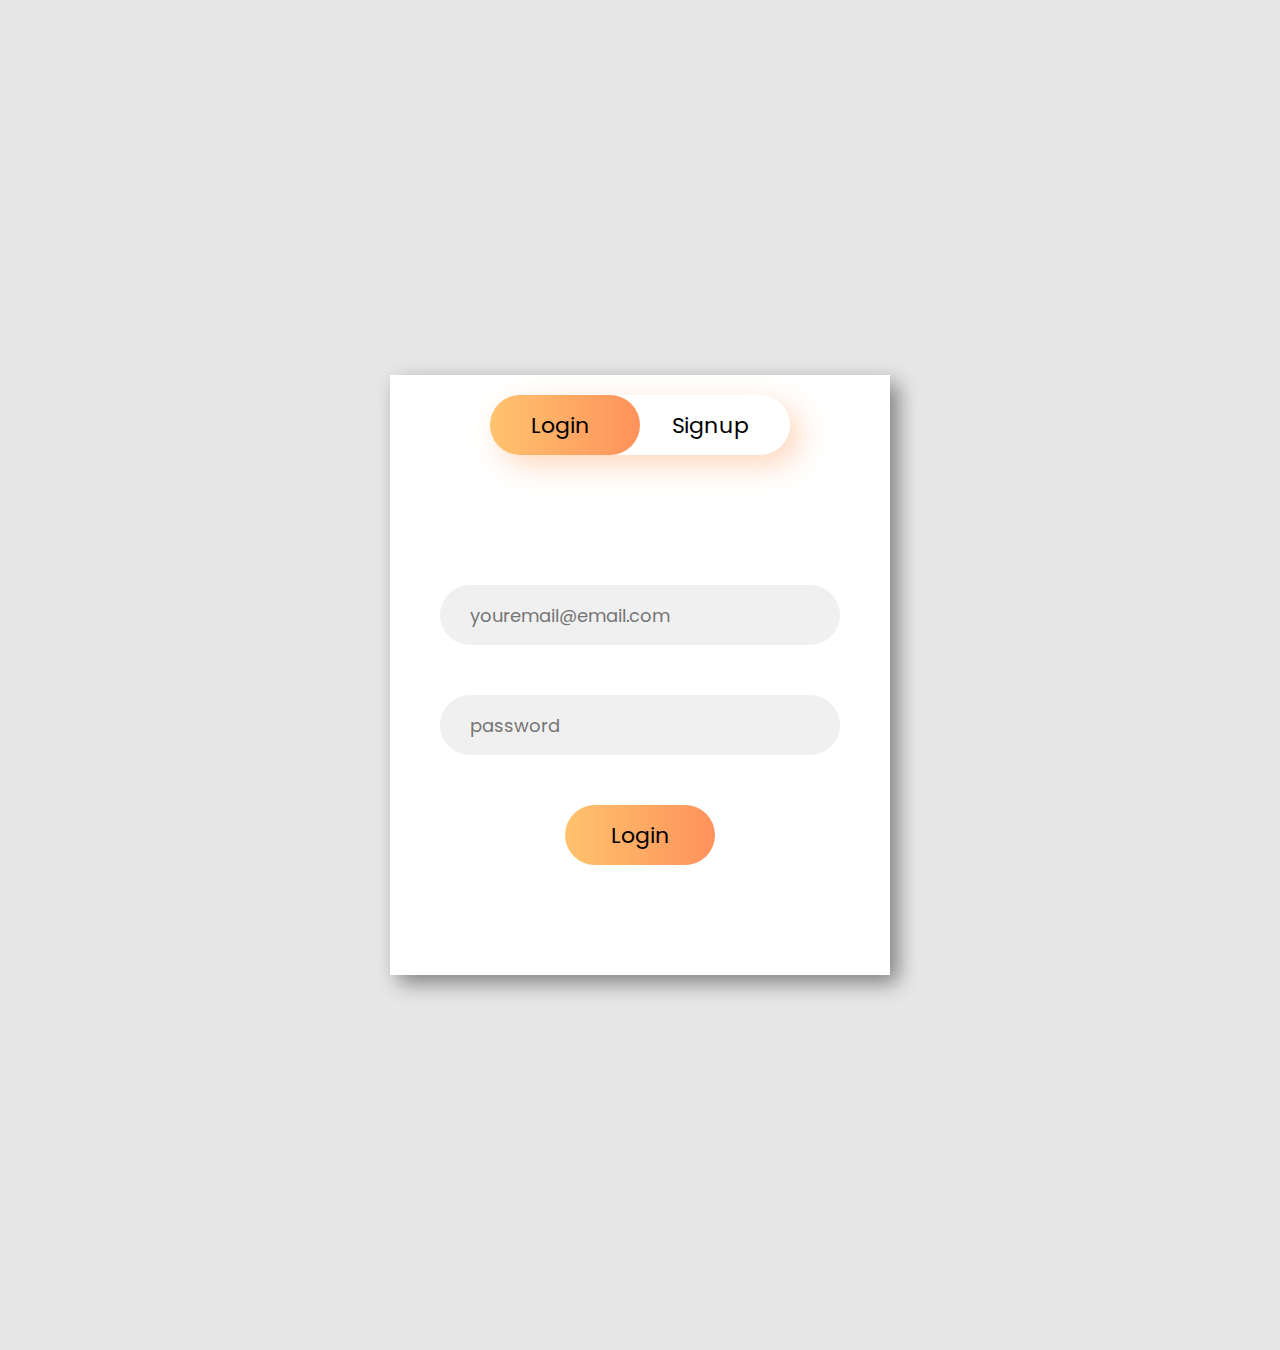
<file: login/login.html>
<!DOCTYPE html>
<html lang="en">
<head>
	<title>Login / Signup</title>
	<meta charset="UTF-8">
	<meta name="viewport"
		content="width=device-width, 
						initial-scale=1.0">
	<link rel="stylesheet"
		href="login.css">
</head>

<body>

	<!-- container div -->
	<div class="container">

		<!-- upper button section to select
			the login or signup form -->
		<div class="slider"></div>
		<div class="btn">
			<button class="login">Login</button>
			<button class="signup">Signup</button>
		</div>

		<!-- Form section that contains the
			login and the signup form -->
		<div class="form-section">

			<!-- login form -->
			<div class="login-box">
				<input type="email"
					class="email ele"
					placeholder="youremail@email.com">
				<input type="password"
					class="password ele"
					placeholder="password">
				<button class="clkbtn" onclick="window.location.href='/index2.html'">Login</button>
			</div>

			<!-- signup form -->
			<div class="signup-box">
				<input type="text"
					class="name ele"
					placeholder="Enter your name">
				<input type="email"
					class="email ele"
					placeholder="youremail@email.com">
				<input type="password"
					class="password ele"
					placeholder="password">
				<input type="password"A
					class="password ele"
					placeholder="Confirm password">
				<button class="clkbtn" onclick="window.location.href='/index2.html'">Signup</button>
			</div>
		</div>
	</div>
	<script src="login.js"></script>
</body>
</html>
</file>
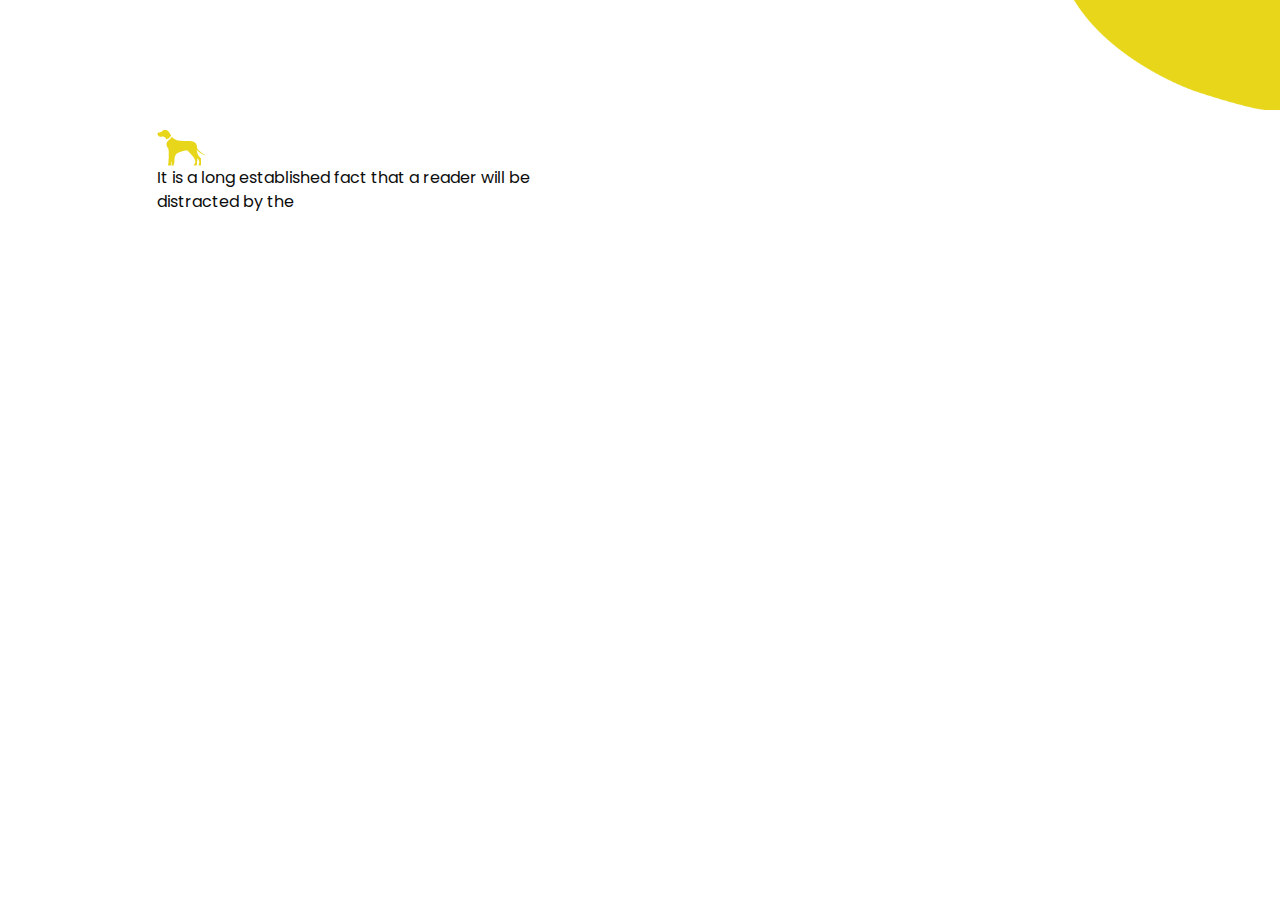
<file: map/map.html>
<!DOCTYPE html>
<html>

<head>
  <!-- Basic -->
  <meta charset="utf-8" />
  <meta http-equiv="X-UA-Compatible" content="IE=edge" />
  <!-- Mobile Metas -->
  <meta name="viewport" content="width=device-width, initial-scale=1, shrink-to-fit=no" />
  <!-- Site Metas -->
  <meta name="keywords" content="" />
  <meta name="description" content="" />
  <meta name="author" content="" />

  <title>Map</title>

  <!-- bootstrap core css -->
  <link rel="stylesheet" type="text/css" href="css/bootstrap.css" />

  <!-- fonts style -->
  <link href="https://fonts.googleapis.com/css?family=Open+Sans|Poppins:400,700&display=swap" rel="stylesheet">
  <!-- Custom styles for this template -->
  <link href="css/style.css" rel="stylesheet" />
  <!-- responsive style -->
  <link href="css/responsive.css" rel="stylesheet" />
</head>

<body class="sub_page">
  <div class="hero_area ">
    <!-- header section strats -->
    <header class="header_section">
      <div class="container-fluid">
        
          <a class="navbar-brand" href="index.html">
            
          </a>
          <div class="" id="">
            <div class="User_option">
              
            </div>

            
            <div id="myNav" class="overlay">
              <div class="overlay-content">
                <a href="index.html">Home</a>
                <a href="about.html">About</a>
                <a href="contact.html">Contact Us</a>
              </div>
            </div>
          </div>
        </nav>
      </div>
    </header>
    <!-- end header section -->
  </div>

  <!-- contact section -->

  <section class="contact_section layout_padding-top">
    <div class="container-fluid">
      <div class="row">
        <div class="col-md-5 offset-md-1">
          <div class="form_container">
            <div class="heading_container">
              <img src="images/heading-img.png" alt="">
              
              <p>
                It is a long established fact that a reader will be distracted by the
              </p>
            </div>
            <form action="     <input type="text" placeholder="Full Name " />
              </div>
              
              <div>
           
              <div class="d-flex ">
               
              </div>
            </form>
          </div>
        </div>
        <div class="col-md-6 px-0">
          <div class="map_container">
            <div class="map-responsive">
              <iframe src="https://www.google.com/maps/embed/v1/place?key=AIzaSyA0s1a7phLN0iaD6-UE7m4qP-z21pH0eSc&q=Puma+Katraj" width="600" height="300" frameborder="0" style="border:0; width: 100%; height:100%" allowfullscreen></iframe>
            </div>
          </div>
        </div>
      </div>
    </div>
  </section>


  

</body>

</html>
</file>
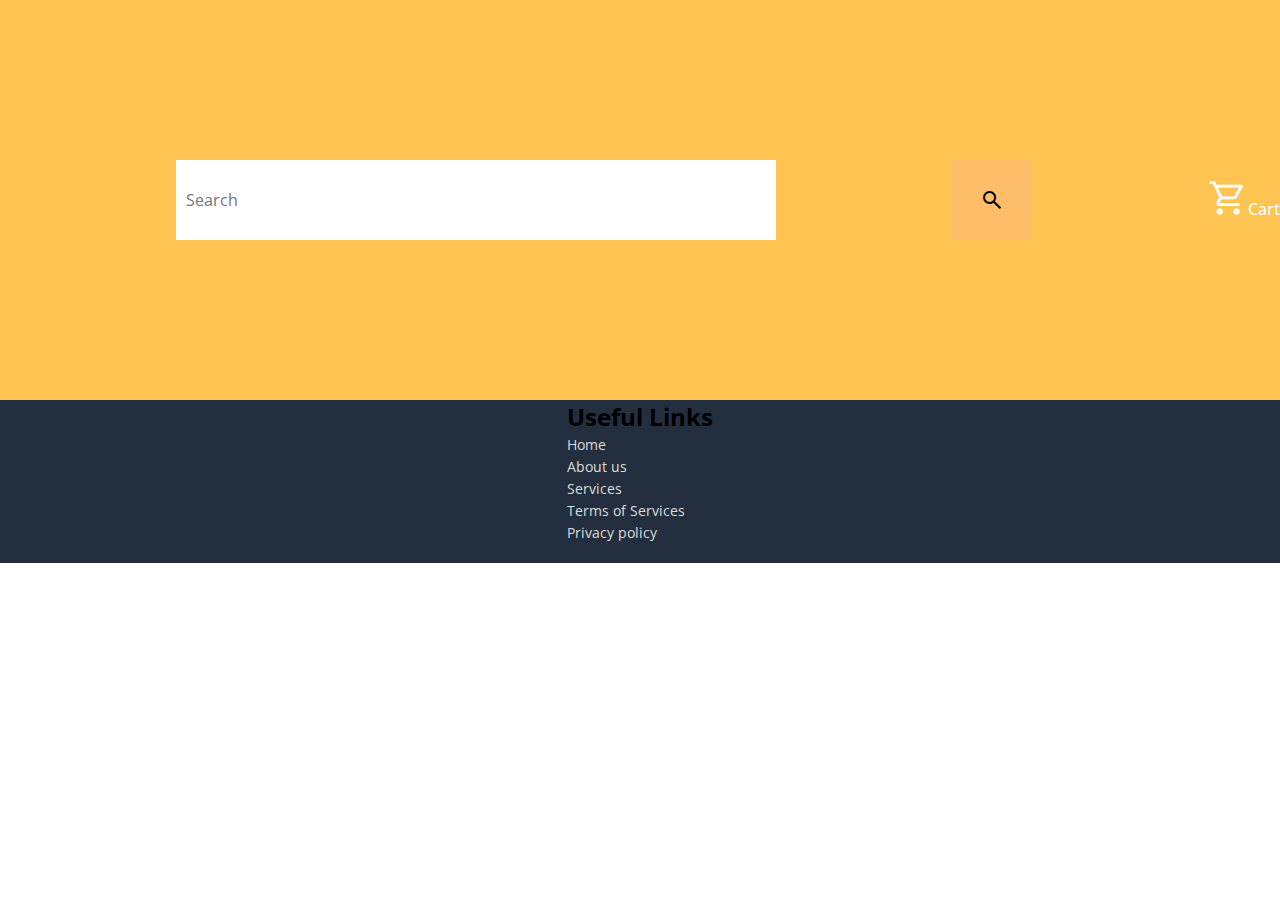
<file: search page/search.html>
<!DOCTYPE html>
<!-- Coding By CodingNepal - www.codingnepalweb.com -->
<html lang="en">
<head>
  <meta charset="UTF-8">
  <meta name="viewport" content="width=device-width, initial-scale=1.0">
  <title>Suggestosphere - Search Page</title>
  <link rel="stylesheet" href="search.css">
  <link rel="stylesheet" href="https://fonts.googleapis.com/css2?family=Material+Symbols+Outlined:opsz,wght,FILL,GRAD@20..48,100..700,0..1,-50..200">
</head>
<body>
    <header>
      <nav class="navbar">
        <!-- <div class="nav-logo">
          <a href="#"><img src="images/amazon_logo.png" alt="logo"></a>
        </div>
        <div class="address">
          <a href="#" class="deliver">Deliver</a>
          <div class="map-icon">
            <span class="material-symbols-outlined">location_on</span>
            <a href="#" class="location">Nepal</a>
          </div> -->
        </div>

        <div class="nav-search">
          <!-- <select class="select-search">
            <option>All</option>
            <option>All Categories</option>
            <option>Amazon Devices</option>
          </select> -->
          <input type="text" placeholder="Search" class="search-input">
          <div class="search-icon">
            <span class="material-symbols-outlined">search</span>
          </div>
        </div>

        <!-- <div class="sign-in">
         <a href="#"> <p>Hello, sign in</p>
          <span>Account &amp; Lists</span></a>
        </div>

        <div class="returns">
          <a href="#"><p>Returns</p>
            <span>&amp; Orders</span></a>
        </div> -->

        <div class="cart">
          <a href="#">
            <span class="material-symbols-outlined cart-icon">shopping_cart</span>
            </a>
            <p>Cart</p>
        </div>
      </nav>
      
      <!-- <div class="banner">
        <div class="banner-content">
          <div class="panel">
            <span class="material-symbols-outlined">menu</span>
            <a href="#">All</a>
          </div>
  
          <ul class="links">
            <li><a href="#">Today's Deals</a></li>
            <li><a href="#">Customer Service</a></li>
            <li><a href="#">Registry</a></li>
            <li><a href="#">Gift Cards</a></li>
            <li><a href="#">Sell</a></li>
          </ul>
          <div class="deals">
            <a href="#">Shop deals in Electronics</a>
          </div>
        </div>
      </div> -->
    </header>

    <!-- <section class="hero-section"></section>

    <section class="shop-section">
      <div class="shop-images">
        <div class="shop-link">
          <h3>Shop Laptops &amp; Tables</h3>
          <img src="images/img-1.png" alt="card">
          <a href="#">Shop now</a>
        </div>
        <div class="shop-link">
          <h3>Shop Smartwatches</h3>
          <img src="images/img-2.png" alt="card">
          <a href="#">Shop now</a>
        </div>
        <div class="shop-link">
          <h3>Create with Strip Lights</h3>
          <img src="images/img-3.png" alt="card">
          <a href="#">Shop now</a>
        </div>
        <div class="shop-link">
          <h3>Home Refresh Ideas</h3>
          <img src="images/img-4.png" alt="card">
          <a href="#">Shop now</a>
        </div>
      </div>
    </section> -->

    <footer>
      <!-- <a href="#" class="footer-title">
        Back to top
      </a> -->
      <div class="footer-items">
        <ul>
          <h2>Useful Links</h2>
          <li><a href="#">Home</a></li>
          <li><a href="#">About us</a></li>
          <li><a href="#">Services</a></li>
          <li><a href="#">Terms of Services</a></li>
          <li><a href="#">Privacy policy</a></li>
        </ul>
        <!-- <ul>
          <h3>Connect with Us</h3>
          <li><a href="#">Facebook</a></li>
          <li><a href="#">Twitter</a></li>
          <li><a href="#">Instagram</a></li>
        </ul>
        <ul>
          <h3>Make Money with Us</h3>
          <li><a href="#">Sell on Amazon</a></li>
          <li><a href="#">Sell under Amazon Accelerator</a></li>
          <li><a href="#">Protect and Build Your Brand</a></li>
          <li><a href="#">Amazon Global Selling</a></li>
          <li><a href="#">Become an Affiliate</a></li>
          <li><a href="#">Fulfillment by Amazon</a></li>
          <li><a href="#">Advertise Your Products</a></li>
          <li><a href="#">Amazon Pay on Merchants</a></li>
        </ul>
        <ul>
          <h3>Let Us Help You</h3>
          <li><a href="#">COVID-19 and Amazon</a></li>
          <li><a href="#">Your Account</a></li>
          <li><a href="#">Return Centre</a></li>
          <li><a href="#">100% Purchase Protection</a></li>
          <li><a href="#">Amazon App Download</a></li>
          <li><a href="#">Help</a></li>
        </ul> -->
      </div>
    </footer>

</body>
</html>
</file>
<file: login/login.css>
@import url(
"https://fonts.googleapis.com/css2?family=Poppins:ital,wght@0,100;0,200;0,300;0,400;0,500;0,600;0,700;0,800;0,900;1,100;1,200;1,300;1,400;1,500;1,600;1,700;1,800;1,900&display=swap");

* {
	margin: 0;
	padding: 0;
	box-sizing: border-box;
	font-family: "Poppins", sans-serif;
}

body {
	height: 150vh;
	width: 100vw;
	display: flex;
	justify-content: center;
	align-items: center;
	flex-direction: column;
	gap: 30px;
	background-color: rgb(231, 231, 231);
}

header {
	width: 100%;
	display: flex;
	flex-direction: column;
	align-items: center;
	justify-content: center;
	gap: 8px;
}

.heading {
	color: green;
}

.title {
	font-weight: 400;
	letter-spacing: 1.5px;
}

.container {
	height: 600px;
	width: 500px;
	background-color: white;
	box-shadow: 8px 8px 20px rgb(128, 128, 128);
	position: relative;
	overflow: hidden;
}

.btn {
	height: 60px;
	width: 300px;
	margin: 20px auto;
	box-shadow: 10px 10px 30px rgb(254, 215, 188);
	border-radius: 50px;
	display: flex;
	justify-content: space-around;
	align-items: center;
}

.login,
.signup {
	font-size: 22px;
	border: none;
	outline: none;
	background-color: transparent;
	position: relative;
	cursor: pointer;
}

.slider {
	height: 60px;
	width: 150px;
	border-radius: 50px;
	background-image: linear-gradient(to right,
			rgb(255, 195, 110),
			rgb(255, 146, 91));
	position: absolute;
	top: 20px;
	left: 100px;
	transition: all 0.5s ease-in-out;
}

.moveslider {
	left: 250px;
}

.form-section {
	height: 500px;
	width: 1000px;
	padding: 20px 0;
	display: flex;
	position: relative;
	transition: all 0.5s ease-in-out;
	left: 0px;
}

.form-section-move {
	left: -500px;
}

.login-box,
.signup-box {
	height: 100%;
	width: 500px;
	display: flex;
	flex-direction: column;
	align-items: center;
	justify-content: center;
	padding: 0px 40px;
}

.login-box {
	gap: 50px;
}

.signup-box {
	gap: 30px;
}

.ele {
	height: 60px;
	width: 400px;
	outline: none;
	border: none;
	color: rgb(77, 77, 77);
	background-color: rgb(240, 240, 240);
	border-radius: 50px;
	padding-left: 30px;
	font-size: 18px;
}

.clkbtn {
	height: 60px;
	width: 150px;
	border-radius: 50px;
	background-image: linear-gradient(to right,
			rgb(255, 195, 110),
			rgb(255, 146, 91));
	font-size: 22px;
	border: none;
	cursor: pointer;
}

/* For Responsiveness of the page */

@media screen and (max-width: 650px) {
	.container {
		height: 600px;
		width: 300px;
	}

	.title {
		font-size: 15px;
	}

	.btn {
		height: 50px;
		width: 200px;
		margin: 20px auto;
	}

	.login,
	.signup {
		font-size: 19px;
	}

	.slider {
		height: 50px;
		width: 100px;
		left: 50px;
	}

	.moveslider {
		left: 150px;
	}

	.form-section {
		height: 500px;
		width: 600px;
	}

	.form-section-move {
		left: -300px;
	}

	.login-box,
	.signup-box {
		height: 100%;
		width: 300px;
	}

	.ele {
		height: 50px;
		width: 250px;
		font-size: 15px;
	}

	.clkbtn {
		height: 50px;
		width: 130px;
		font-size: 19px;
	}
}

@media screen and (max-width: 320px) {
	.container {
		height: 600px;
		width: 250px;
	}

	.heading {
		font-size: 30px;
	}

	.title {
		font-size: 10px;
	}

	.btn {
		height: 50px;
		width: 200px;
		margin: 20px auto;
	}

	.login,
	.signup {
		font-size: 19px;
	}

	.slider {
		height: 50px;
		width: 100px;
		left: 27px;
	}

	.moveslider {
		left: 127px;
	}

	.form-section {
		height: 500px;
		width: 500px;
	}

	.form-section-move {
		left: -250px;
	}

	.login-box,
	.signup-box {
		height: 100%;
		width: 250px;
	}

	.ele {
		height: 50px;
		width: 220px;
		font-size: 15px;
	}

	.clkbtn {
		height: 50px;
		width: 130px;
		font-size: 19px;
	}
}
</file>
<file: map/css/style.css>
body {
  font-family: "Poppins", sans-serif;
  color: #0c0c0c;
  background-color: #ffffff;
}

.layout_padding {
  padding-top: 120px;
  padding-bottom: 120px;
}

.layout_padding2 {
  padding-top: 45px;
  padding-bottom: 45px;
}

.layout_padding2-top {
  padding-top: 45px;
}

.layout_padding2-bottom {
  padding-bottom: 45px;
}

.layout_padding-top {
  padding-top: 120px;
}

.layout_padding-bottom {
  padding-bottom: 120px;
}

.heading_container {
  display: -webkit-box;
  display: -ms-flexbox;
  display: flex;
  -webkit-box-orient: vertical;
  -webkit-box-direction: normal;
      -ms-flex-direction: column;
          flex-direction: column;
  -webkit-box-align: start;
      -ms-flex-align: start;
          align-items: flex-start;
}

.heading_container img {
  max-width: 50px;
}

.heading_container h2 {
  font-weight: bold;
}

/*header section*/
.hero_area {
  height: 100vh;
  background-image: url(../images/hero-bg.jpg);
  background-size: cover;
  display: -webkit-box;
  display: -ms-flexbox;
  display: flex;
  -webkit-box-orient: vertical;
  -webkit-box-direction: normal;
      -ms-flex-direction: column;
          flex-direction: column;
  position: relative;
}

.hero_area::before {
  content: "";
  position: absolute;
  top: 0;
  right: 0;
  width: 45%;
  height: 88%;
  background-image: url(../images/hero-bg2.png);
  background-size: cover;
  background-position: left bottom;
  background-repeat: no-repeat;
}

.sub_page .hero_area {
  height: auto;
  background: none;
}

.sub_page .hero_area::before {
  width: 225px;
  height: 110px;
}

.header_section .container-fluid {
  padding-right: 25px;
  padding-left: 25px;
}

.header_section .nav_container {
  margin: 0 auto;
}

.custom_nav-container.navbar-expand-lg .navbar-nav .nav-item .nav-link {
  padding: 10px 15px;
  color: #060606;
  text-align: center;
  text-transform: uppercase;
}

.custom_nav-container.navbar-expand-lg .navbar-nav .nav-item.active .nav-link, .custom_nav-container.navbar-expand-lg .navbar-nav .nav-item:hover .nav-link {
  color: #e7d619;
}

a,
a:hover,
a:focus {
  text-decoration: none;
}

a:hover,
a:focus {
  color: initial;
}

.btn,
.btn:focus {
  outline: none !important;
  -webkit-box-shadow: none;
          box-shadow: none;
}

.custom_nav-container .nav_search-btn {
  background-image: url(../images/search-icon.png);
  background-size: 17px;
  background-repeat: no-repeat;
  background-position: center;
  width: 35px;
  height: 35px;
  padding: 0;
  border: none;
}

.navbar-brand {
  display: -webkit-box;
  display: -ms-flexbox;
  display: flex;
  -webkit-box-orient: vertical;
  -webkit-box-direction: normal;
      -ms-flex-direction: column;
          flex-direction: column;
  -webkit-box-align: center;
      -ms-flex-align: center;
          align-items: center;
}

.navbar-brand img {
  width: 65px;
}

.custom_nav-container {
  z-index: 99999;
  padding: 0;
  height: 80px;
  -webkit-box-pack: justify;
      -ms-flex-pack: justify;
          justify-content: space-between;
}

.custom_nav-container .navbar-toggler {
  outline: none;
}

.custom_nav-container .navbar-toggler .navbar-toggler-icon {
  background-image: url(../images/menu.png);
  background-size: 50px;
  width: 30px;
  height: 30px;
}

.lg_toggl-btn {
  background-color: transparent;
  border: none;
  outline: none;
  width: 56px;
  height: 40px;
  cursor: pointer;
}

.lg_toggl-btn:focus {
  outline: none;
}

.User_option {
  display: -webkit-box;
  display: -ms-flexbox;
  display: flex;
  -webkit-box-align: center;
      -ms-flex-align: center;
          align-items: center;
  margin-left: auto;
  margin-right: 75px;
}

.User_option .form-inline {
  position: relative;
  margin-right: 15px;
}

.User_option .form-inline input {
  display: none;
}

.custom_menu-btn {
  z-index: 9;
  position: absolute;
  right: 15px;
  top: 7px;
}

.custom_menu-btn button {
  margin-top: 14px;
  outline: none;
  border: none;
  background-color: transparent;
}

.custom_menu-btn button span {
  display: block;
  width: 35px;
  height: 4px;
  background-color: #ffffff;
  margin: 7px 0;
  -webkit-transition: all 0.3s;
  transition: all 0.3s;
  border-radius: 5px;
}

.menu_btn-style {
  position: fixed;
  right: 29px;
  top: 7px;
}

.custom_menu-btn .s-2 {
  -webkit-transition: all 0.1s;
  transition: all 0.1s;
  width: 22px;
  margin-left: auto;
}

.menu_btn-style button .s-1 {
  -webkit-transform: rotate(45deg) translateY(16px);
          transform: rotate(45deg) translateY(16px);
}

.menu_btn-style button .s-2 {
  -webkit-transform: translateX(100px);
          transform: translateX(100px);
}

.menu_btn-style button .s-3 {
  -webkit-transform: rotate(-45deg) translateY(-16px);
          transform: rotate(-45deg) translateY(-16px);
}

.overlay {
  height: 100%;
  width: 0;
  position: fixed;
  z-index: 1;
  top: 0;
  left: 0;
  background-color: black;
  background-color: rgba(10, 32, 80, 0.95);
  overflow-x: hidden;
  -webkit-transition: 0.5s;
  transition: 0.5s;
}

.overlay .closebtn {
  position: absolute;
  top: 0;
  right: 30px;
  font-size: 60px;
}

.overlay a {
  padding: 0px;
  text-decoration: none;
  font-size: 22px;
  color: #ffffff;
  display: block;
  -webkit-transition: 0.3s;
  transition: 0.3s;
  margin-bottom: 15px;
  text-transform: uppercase;
  opacity: 0;
}

.overlay-content {
  position: relative;
  top: 30%;
  width: 100%;
  text-align: center;
  margin-top: 30px;
}

.menu_width {
  width: 100%;
}

.menu_width.overlay a {
  opacity: 1;
}

/*end header section*/
/* slider section */
.slider_section {
  -webkit-box-flex: 1;
      -ms-flex: 1;
          flex: 1;
  display: -webkit-box;
  display: -ms-flexbox;
  display: flex;
  -webkit-box-pack: center;
      -ms-flex-pack: center;
          justify-content: center;
  -webkit-box-align: center;
      -ms-flex-align: center;
          align-items: center;
  position: relative;
}

.slider_section .detail-box {
  margin: 45px 5% 0 5%;
  padding-bottom: 45px;
  border-right: 2px solid #e7d619;
}

.slider_section .detail-box h1 {
  font-weight: bold;
  color: #010001;
  font-size: 3rem;
  padding-bottom: 15px;
  position: relative;
}

.slider_section .detail-box h1 span {
  color: #e7d619;
}

.slider_section .detail-box .btn-box {
  display: -webkit-box;
  display: -ms-flexbox;
  display: flex;
  margin: 30px -5px 0 -5px;
  -ms-flex-wrap: wrap;
      flex-wrap: wrap;
}

.slider_section .detail-box .btn-box a {
  margin: 5px;
  width: 165px;
  text-align: center;
}

.slider_section .detail-box .btn-box .btn-1 {
  display: inline-block;
  padding: 10px 0px;
  background-color: #0a2050;
  color: #ffffff;
  -webkit-transition: all 0.3s;
  transition: all 0.3s;
  border: 1px solid #0a2050;
  border-radius: 0;
}

.slider_section .detail-box .btn-box .btn-1:hover {
  background-color: transparent;
  color: #0a2050;
}

.slider_section .detail-box .btn-box .btn-2 {
  display: inline-block;
  padding: 10px 0px;
  background-color: #e7d619;
  color: #ffffff;
  -webkit-transition: all 0.3s;
  transition: all 0.3s;
  border: 1px solid #e7d619;
  border-radius: 0;
}

.slider_section .detail-box .btn-box .btn-2:hover {
  background-color: transparent;
  color: #e7d619;
}

.slider_section .img-box img {
  max-width: 100%;
}

.slider_section #carouselExampleIndicators {
  width: 100%;
}

.slider_section .carousel-indicators {
  -webkit-box-align: center;
      -ms-flex-align: center;
          align-items: center;
}

.slider_section .carousel-indicators li {
  width: 12px;
  height: 12px;
  opacity: 1;
  background: none;
  border: 2px solid #e7d619;
  color: #000000;
  position: relative;
  margin: 0 4px;
  border-radius: 100%;
}

.slider_section .carousel-indicators li.active {
  width: 18px;
  height: 18px;
}

.slider_section .li_before::before {
  content: "";
  position: absolute;
  left: -5px;
  top: 3.5px;
  width: 1.5px;
  height: 17px;
  background-color: #e7d619;
  border-radius: 5px;
  -webkit-transform: rotate(25deg);
          transform: rotate(25deg);
}

.about_section .detail-box {
  text-align: center;
  width: 80%;
  margin: auto;
}

.about_section .detail-box .heading_container {
  -webkit-box-align: center;
      -ms-flex-align: center;
          align-items: center;
  text-align: center;
}

.about_section .detail-box .heading_container h2 {
  color: #151515;
}

.about_section .detail-box p {
  color: #0e0e0e;
  margin-top: 15px;
}

.about_section .detail-box .btn-box {
  display: -webkit-box;
  display: -ms-flexbox;
  display: flex;
  -webkit-box-pack: center;
      -ms-flex-pack: center;
          justify-content: center;
  margin-top: 25px;
}

.about_section .detail-box .btn-box a {
  display: -webkit-box;
  display: -ms-flexbox;
  display: flex;
  -webkit-box-align: center;
      -ms-flex-align: center;
          align-items: center;
  color: #e7d619;
  text-transform: uppercase;
}

.about_section .detail-box .btn-box a img {
  margin-left: 5px;
}

.animal_section {
  background-image: url(../images/animal-bg.jpg);
  background-size: cover;
  color: #ffffff;
}

.animal_section .animal_container {
  display: -webkit-box;
  display: -ms-flexbox;
  display: flex;
  -ms-flex-wrap: wrap;
      flex-wrap: wrap;
  -webkit-box-pack: center;
      -ms-flex-pack: center;
          justify-content: center;
}

.animal_section .animal_container .box {
  display: -webkit-box;
  display: -ms-flexbox;
  display: flex;
  -webkit-box-orient: vertical;
  -webkit-box-direction: normal;
      -ms-flex-direction: column;
          flex-direction: column;
  -webkit-box-align: center;
      -ms-flex-align: center;
          align-items: center;
  text-align: center;
  margin: 45px 2.5%;
  -ms-flex-preferred-size: 20%;
      flex-basis: 20%;
}

.animal_section .animal_container .box .img-box {
  border-radius: 25px;
  overflow: hidden;
  -webkit-box-shadow: 0 0 10px 5px rgba(0, 0, 0, 0.2);
          box-shadow: 0 0 10px 5px rgba(0, 0, 0, 0.2);
}

.animal_section .animal_container .box .img-box img {
  width: 100%;
}

.animal_section .animal_container .box .detail-box {
  margin-top: 15px;
}

.animal_section .animal_container .box .detail-box h5 {
  font-weight: bold;
}

.animal_section .animal_container .box.b1 {
  -webkit-animation: odd-box-animate 3s infinite;
          animation: odd-box-animate 3s infinite;
}

.animal_section .animal_container .box.b2 {
  -webkit-animation: even-box-animate 3s infinite;
          animation: even-box-animate 3s infinite;
}

@-webkit-keyframes odd-box-animate {
  0% {
    -webkit-transform: translateY(45px);
            transform: translateY(45px);
  }
  50% {
    -webkit-transform: translateY(-45px);
            transform: translateY(-45px);
  }
  100% {
    -webkit-transform: translateY(45px);
            transform: translateY(45px);
  }
}

@keyframes odd-box-animate {
  0% {
    -webkit-transform: translateY(45px);
            transform: translateY(45px);
  }
  50% {
    -webkit-transform: translateY(-45px);
            transform: translateY(-45px);
  }
  100% {
    -webkit-transform: translateY(45px);
            transform: translateY(45px);
  }
}

@-webkit-keyframes even-box-animate {
  0% {
    -webkit-transform: translateY(-45px);
            transform: translateY(-45px);
  }
  50% {
    -webkit-transform: translateY(45px);
            transform: translateY(45px);
  }
  100% {
    -webkit-transform: translateY(-45px);
            transform: translateY(-45px);
  }
}

@keyframes even-box-animate {
  0% {
    -webkit-transform: translateY(-45px);
            transform: translateY(-45px);
  }
  50% {
    -webkit-transform: translateY(45px);
            transform: translateY(45px);
  }
  100% {
    -webkit-transform: translateY(-45px);
            transform: translateY(-45px);
  }
}

.pet_section .row {
  -webkit-box-align: center;
      -ms-flex-align: center;
          align-items: center;
}

.pet_section .img-box {
  position: relative;
  padding-right: 45px;
}

.pet_section .img-box img {
  width: 100%;
  position: relative;
  z-index: 2;
}

.pet_section .img-box::before {
  content: "";
  position: absolute;
  top: 0;
  left: -145px;
  width: 100%;
  height: 110%;
  background-image: url(../images/pet-bg.png);
  z-index: 1;
  background-repeat: no-repeat;
}

.pet_section .detail-box p {
  color: #0e0e0e;
  margin-top: 15px;
}

.pet_section .detail-box .btn-box {
  display: -webkit-box;
  display: -ms-flexbox;
  display: flex;
  margin-top: 25px;
}

.pet_section .detail-box .btn-box a {
  display: -webkit-box;
  display: -ms-flexbox;
  display: flex;
  -webkit-box-align: center;
      -ms-flex-align: center;
          align-items: center;
  color: #e7d619;
  text-transform: uppercase;
}

.pet_section .detail-box .btn-box a img {
  margin-left: 5px;
}

.us_section .us_container {
  display: -webkit-box;
  display: -ms-flexbox;
  display: flex;
  -webkit-box-pack: justify;
      -ms-flex-pack: justify;
          justify-content: space-between;
  position: relative;
}

.us_section .us_container .box {
  display: -webkit-box;
  display: -ms-flexbox;
  display: flex;
  -webkit-box-orient: vertical;
  -webkit-box-direction: normal;
      -ms-flex-direction: column;
          flex-direction: column;
  -webkit-box-align: center;
      -ms-flex-align: center;
          align-items: center;
}

.us_section .us_container .box img {
  max-width: 100%;
}

.us_section .us_container .box .img1-box {
  height: 300px;
  display: -webkit-box;
  display: -ms-flexbox;
  display: flex;
  -webkit-box-pack: center;
      -ms-flex-pack: center;
          justify-content: center;
  -webkit-box-align: center;
      -ms-flex-align: center;
          align-items: center;
}

.us_section .us_container .box .img2-box {
  width: 175px;
  display: -webkit-box;
  display: -ms-flexbox;
  display: flex;
  -webkit-box-pack: center;
      -ms-flex-pack: center;
          justify-content: center;
}

.us_section .us_container .box .detail-box {
  margin-top: 15px;
}

.us_section .us_container .box .detail-box h6 {
  text-transform: uppercase;
  font-weight: bold;
  color: #0e0e0e;
}

.us_section .us_container::before {
  content: "";
  position: absolute;
  bottom: 25.2%;
  left: 50%;
  width: 80%;
  height: 1.5px;
  background-image: -webkit-gradient(linear, left top, right top, color-stop(50%, transparent), color-stop(50%, #e7d619));
  background-image: linear-gradient(to right, transparent 50%, #e7d619 50%);
  background-size: 20px 100%;
  z-index: -1;
  -webkit-transform: translateX(-50%);
          transform: translateX(-50%);
  -webkit-animation: border-dance 4s infinite linear;
          animation: border-dance 4s infinite linear;
}

@-webkit-keyframes border-dance {
  0% {
    background-position: 0px 0px;
  }
  100% {
    background-position: 300px 0px;
  }
}

@keyframes border-dance {
  0% {
    background-position: 0px 0px;
  }
  100% {
    background-position: 300px 0px;
  }
}

.us_section .btn-box {
  display: -webkit-box;
  display: -ms-flexbox;
  display: flex;
  -webkit-box-pack: center;
      -ms-flex-pack: center;
          justify-content: center;
  margin-top: 55px;
}

.us_section .btn-box a {
  display: -webkit-box;
  display: -ms-flexbox;
  display: flex;
  -webkit-box-align: center;
      -ms-flex-align: center;
          align-items: center;
  color: #e7d619;
  text-transform: uppercase;
}

.us_section .btn-box a img {
  margin-left: 5px;
}

.food_section {
  background: -webkit-gradient(linear, left top, left bottom, color-stop(60%, #0a2050), color-stop(60%, transparent));
  background: linear-gradient(to bottom, #0a2050 60%, transparent 60%);
}

.food_section .heading_container {
  -webkit-box-align: center;
      -ms-flex-align: center;
          align-items: center;
  text-align: center;
  color: #ffffff;
}

.food_section .food_container {
  display: -webkit-box;
  display: -ms-flexbox;
  display: flex;
  -webkit-box-pack: justify;
      -ms-flex-pack: justify;
          justify-content: space-between;
  -webkit-box-align: end;
      -ms-flex-align: end;
          align-items: flex-end;
}

.food_section .food_container .box {
  display: -webkit-box;
  display: -ms-flexbox;
  display: flex;
  -webkit-box-orient: vertical;
  -webkit-box-direction: normal;
      -ms-flex-direction: column;
          flex-direction: column;
  -webkit-box-align: center;
      -ms-flex-align: center;
          align-items: center;
  text-align: center;
  margin: 45px 20px 0 20px;
}

.food_section .food_container .box .img-box img {
  max-width: 100%;
}

.food_section .food_container .box .detail-box {
  margin-top: 15px;
}

.food_section .food_container .box .detail-box h6 {
  color: #e7d619;
  text-transform: uppercase;
}

.food_section .food_container .box .detail-box h3 {
  font-weight: bold;
  color: #e7d619;
}

.food_section .food_container .box .detail-box h3 span {
  color: #0a2050;
}

.food_section .food_container .box .detail-box a {
  display: inline-block;
  padding: 8px 45px;
  background-color: #0a2050;
  color: #e7d619;
  -webkit-transition: all 0.3s;
  transition: all 0.3s;
  border: 1px solid #0a2050;
  border-radius: 0;
  margin-top: 15px;
}

.food_section .food_container .box .detail-box a:hover {
  background-color: transparent;
  color: #0a2050;
}

.client_section {
  background-image: url(../images/client-bg.jpg);
  background-size: cover;
}

.client_section #carouselExampleControls {
  display: -webkit-box;
  display: -ms-flexbox;
  display: flex;
  -webkit-box-align: center;
      -ms-flex-align: center;
          align-items: center;
}

.client_section .box {
  display: -webkit-box;
  display: -ms-flexbox;
  display: flex;
  margin-top: 75px;
}

.client_section .box .img-box {
  margin-right: 25px;
  min-width: 250px;
}

.client_section .box .img-box img {
  width: 100%;
}

.client_section .box .detail-box h4 {
  text-transform: uppercase;
  font-size: 24px;
}

.client_section .box .detail-box img {
  width: 25px;
}

.client_section .carousel_btn-box {
  display: -webkit-box;
  display: -ms-flexbox;
  display: flex;
  -webkit-box-align: center;
      -ms-flex-align: center;
          align-items: center;
}

.client_section .carousel_btn-box .carousel-control-prev,
.client_section .carousel_btn-box .carousel-control-next {
  position: unset;
  width: 45px;
  height: 45px;
  background-color: #e7d619;
  opacity: 1;
  border-radius: 100%;
  background-repeat: no-repeat;
  background-position: center;
  margin: 0 3px;
}

.client_section .carousel_btn-box .carousel-control-prev:hover,
.client_section .carousel_btn-box .carousel-control-next:hover {
  background-color: #000000;
}

.client_section .carousel_btn-box .carousel-control-prev {
  background-image: url(../images/prev.png);
}

.client_section .carousel_btn-box .carousel-control-next {
  background-image: url(../images/next.png);
}

.contact_section {
  position: relative;
}

.contact_section .form_container {
  padding: 0 35px;
}

.contact_section form {
  margin-top: 45px;
}

.contact_section input {
  width: 100%;
  border: none;
  height: 50px;
  margin-bottom: 25px;
  padding-left: 15px;
  background-color: #ebebeb;
  outline: none;
  color: #101010;
}

.contact_section input::-webkit-input-placeholder {
  color: #979696;
}

.contact_section input:-ms-input-placeholder {
  color: #979696;
}

.contact_section input::-ms-input-placeholder {
  color: #979696;
}

.contact_section input::placeholder {
  color: #979696;
}

.contact_section input.message-box {
  height: 120px;
}

.contact_section button {
  display: inline-block;
  padding: 10px 45px;
  background-color: #e7d619;
  color: #ffffff;
  -webkit-transition: all 0.3s;
  transition: all 0.3s;
  border: 1px solid #e7d619;
  border-radius: 0;
  color: #fff;
  margin-top: 35px;
}

.contact_section button:hover {
  background-color: transparent;
  color: #e7d619;
}

.contact_section .map_container {
  height: 725px;
  border-radius: 100% 0 0 0;
  overflow: hidden;
  margin-left: 45px;
}

.contact_section .map_container .map-responsive {
  height: 100%;
}

.info_section {
  background-color: #0a2050;
  color: #ffffff;
  padding: 40px 0 75px 0;
  font-family: "Open Sans", sans-serif;
}

.info_section .row > div {
  margin-top: 35px;
}

.info_section h5 {
  text-transform: uppercase;
  margin-bottom: 25px;
}

.info_time p {
  text-transform: uppercase;
}

.info_form input {
  width: 100%;
  border: none;
  height: 40px;
  margin-bottom: 10px;
  padding-left: 25px;
  background-color: #eaeaea;
  outline: none;
  color: #101010;
}

.info_form button {
  width: 100%;
  outline: none;
  border: none;
  color: #fff;
  text-transform: uppercase;
  display: inline-block;
  padding: 4px 45px;
  background-color: #e7d619;
  color: #0a2050;
  -webkit-transition: all 0.3s;
  transition: all 0.3s;
  border: 1px solid #e7d619;
  border-radius: 0;
}

.info_form button:hover {
  background-color: transparent;
  color: #e7d619;
}

.info_social .social_container {
  display: -webkit-box;
  display: -ms-flexbox;
  display: flex;
}

.info_social .social_container a {
  margin: 0 5px;
}

.info_social .social_container a img {
  width: 35px;
}

.info_contact > div {
  display: -webkit-box;
  display: -ms-flexbox;
  display: flex;
  -webkit-box-align: center;
      -ms-flex-align: center;
          align-items: center;
  margin: 10px 0;
}

.info_contact > div img {
  height: auto;
  margin-right: 12px;
}

.info_contact > div p {
  margin: 0;
}

/* footer section*/
.footer_section {
  display: -webkit-box;
  display: -ms-flexbox;
  display: flex;
  -webkit-box-orient: vertical;
  -webkit-box-direction: normal;
      -ms-flex-direction: column;
          flex-direction: column;
  -webkit-box-pack: center;
      -ms-flex-pack: center;
          justify-content: center;
  background-color: #e7d619;
}

.footer_section p {
  color: #ffffff;
  margin: 0;
  padding: 25px 0 20px 0;
  margin: 0 auto;
  text-align: center;
}

.footer_section a {
  color: #ffffff;
}

/* end footer section*/
/*# sourceMappingURL=style.css.map */
</file>
<file: map/css/responsive.css>
@media (max-width: 1120px) {
  .slider_section .detail-box {
    border: none;
  }
}

@media (max-width: 992px) {
  .hero_area {
    height: auto;
  }

  .slider_section {
    padding-bottom: 75px;
  }

  .carousel-indicators {
    bottom: -35px;
  }

  .animal_section .animal_container .box {
    flex-basis: 45%;
  }

  .contact_section .form_container {
    padding: 0;
  }
}

@media (max-width: 768px) {


  .layout_padding {
    padding-top: 90px;
    padding-bottom: 90px;
  }

  .layout_padding-top {
    padding-top: 90px;
  }

  .layout_padding-bottom {
    padding-bottom: 90px;
  }

  .hero_area::before {
    width: 225px;
    height: 110px;
  }

  .slider_section .detail-box {
    text-align: center;
  }

  .slider_section .detail-box .btn-box {
    justify-content: center;
  }

  .about_section .detail-box {
    width: 100%;
  }

  .slider_section .img-box {
    margin-bottom: 35px;
  }

  .us_section .us_container {
    flex-direction: column;
  }

  .us_section .us_container .box:not(:last-child) {
    margin-bottom: 45px;
  }

  .us_section .us_container::before {
    display: none;
  }

  .pet_section .img-box {
    padding: 0;
    margin-left: 75px;
  }

  .pet_section .detail-box {

    margin-top: 90px;

  }

  .pet_section .detail-box .heading_container {

    align-items: flex-start;
    text-align: left;

  }

  .food_section {
    background: linear-gradient(to bottom, #0a2050 30%, transparent 30%);

  }

  .food_section .food_container {
    flex-direction: column;
    align-items: center;
  }

  .food_section .food_container .box:not(:last-child) {
    margin-bottom: 35px;
  }

  .client_section #carouselExampleControls {
    flex-direction: column;
    align-items: center;
  }

  .client_section .carousel_btn-box {
    margin-top: 45px;
  }

  .contact_section .map_container {
    margin: 0;
  }

  .info_section .row>div {

    text-align: center;
    display: flex;
    flex-direction: column;
    align-items: center;

  }

}

@media (max-width: 576px) {
  .heading_container {
    align-items: center;
    text-align: center;
  }

  .slider_section .detail-box h1 {
    font-size: 2.5rem;
  }

  .animal_section .animal_container .box {
    flex-basis: 95%;
    animation: none !important;
  }


  .client_section .box {
    flex-direction: column;
    align-items: center;
    text-align: center;
  }

  .client_section .box .img-box {
    margin: 0;
    margin-bottom: 25px;
  }

  .contact_section .map_container {
    height: 475px;
  }

}

@media (max-width: 480px) {
  .pet_section .img-box::before {
    background-size: cover;
  }
}

@media (max-width: 420px) {}

@media (max-width: 375px) {
  .contact_section .map_container {
    height: 400px;
  }
}

@media (min-width: 1200px) {
  .container {
    max-width: 1170px;
  }
}
</file>
<file: search page/search.css>
@import url("https://fonts.googleapis.com/css2?family=Open+Sans:wght@200;300;400;500;600;700&display=swap");

* {
  margin: 0;
  padding: 0;
  box-sizing: border-box;
  font-family: "Open Sans", sans-serif;
}

html {
  scroll-behavior: smooth;
}

a {
  text-decoration: none;
  color: #fff;
}

a:hover {
  color: #ddd;
}

/* Header or Navbar */
header {
  width: 100%;
  background-color: #ffc451;
}

.navbar {
  height: 400px;
  display: flex;
  align-items: center;
  justify-content: space-between;
  cursor: pointer;
  color: #fff;
  max-width: 1280px;
  margin: 0 auto;
}

.nav-logo img {
  margin-top: 10px;
  width: 128px;
}

.address .deliver {
  margin-left: 20px;
  font-size: 0.75rem;
  color: #ccc;
}

.address .map-icon {
  display: flex;
  align-items: center;
}


.nav-search {
  display: flex;
  justify-content: space-evenly;
  max-width: 6000px;
  width: 100%;
  height: 80px;
  border-radius: 4px;
}

.select-search {
  background: #f3f3f3;
  width: 50px;
  text-align: center;
  border-top-left-radius: 4px;
  border-bottom-left-radius: 4px;
  border: none;
}

.search-input {
  max-width: 600px;
  width: 100%;
  font-size: 1rem;
  border: none;
  outline: none;
  padding-left: 10px;
}

.search-icon {
  max-width: 80px;
  width: 100%;
  display: flex;
  justify-content: center;
  align-items: center;
  font-size: 1.2rem;
  background: #febd68;
  color: #000;
  cursor: pointer;
  border-top-right-radius: 4px;
  border-bottom-right-radius: 4px;
}

.sign-in p,
.returns p {
  font-size: 0.75rem;
}

.sign-in,
.returns span {
  font-size: 0.875rem;
  font-weight: 600;
}

.cart {
  display: flex;
}

.cart .cart-icon {
  font-size: 2.5rem
}

.cart p {
  margin-top: 20px;
  font-weight: 500;
}

.banner {
  padding: 10px 20px;
  background: #222f3d;
  color: #fff;
  font-size: 0.875rem;
}

.banner-content {
  margin: 0 auto;
  max-width: 1280px;
  display: flex;
  align-items: center;
  justify-content: space-between;
}

.panel {
  max-width: 1280px;
  display: flex;
  align-items: center;
  gap: 5px;
  cursor: pointer;
}

.panel span {
  margin-right: 7px;
}

.links {
  display: flex;
  align-items: center;
  list-style: none;
  gap: 15px;
  flex-grow: 1;
  margin-left: 15px;
}

.links a {
  padding: 10px 0;
}

.deals a {
  font-size: 0.9rem;
  font-weight: 500;
  white-space: nowrap;
}

/* Hero Section */
.hero-section {
  height: 400px;
  background-image: url("images/hero-img.jpg");
  background-position: center;
  background-size: cover;
}

/* Shop Section */
.shop-section {
  display: flex;
  align-items: center;
  flex-direction: column;
  background-color: #f3f3f3;
  padding: 50px 0;
}

.shop-images {
  display: grid;
  grid-template-columns: repeat(auto-fit, minmax(250px, 1fr));
  gap: 40px;
  max-width: 1280px;
  width: 100%;
}

.shop-link {
  background-color: #fff;
  padding: 30px;
  display: flex;
  cursor: pointer;
  flex-direction: column;
  white-space: nowrap;
}


.shop-link img {
  width: 100%;
  height: 280px;
  object-fit: cover;
  margin-bottom: 10px;
}

.shop-link h3 {
  margin-bottom: 10px;
}

.shop-link a {
  display: inline-block;
  margin-top: 10px;
  font-size: 0.9rem;
  color: blue;
  font-weight: 500;
  transition: color 0.3s ease;
}

.shop-link:hover a {
  color: #c7511f;
  text-decoration: underline;
}

/* Footer */
.footer-title {
  display: flex;
  align-items: center;
  justify-content: center;
  background-color: #37475a;
  color: #fff;
  font-size: 1.875rem;
  font-weight: 600;
  height: 60px;
}

.footer-items {
  display: flex;
  justify-content: space-evenly;
  width: 100%;
  margin: 0 auto;
  background: #232f3e;
}

.footer-items h3 {
  font-size: 1rem;
  font-weight: 500;
  color: #fff;
  margin: 20px 0 10px 0;
}

.footer-items ul {
  list-style: none;
  margin-bottom: 20px;
}

.footer-items li a {
  color: #ddd;
  font-size: 0.875rem;
}

.footer-items li a:hover {
  text-decoration: underline;
}
</file>
